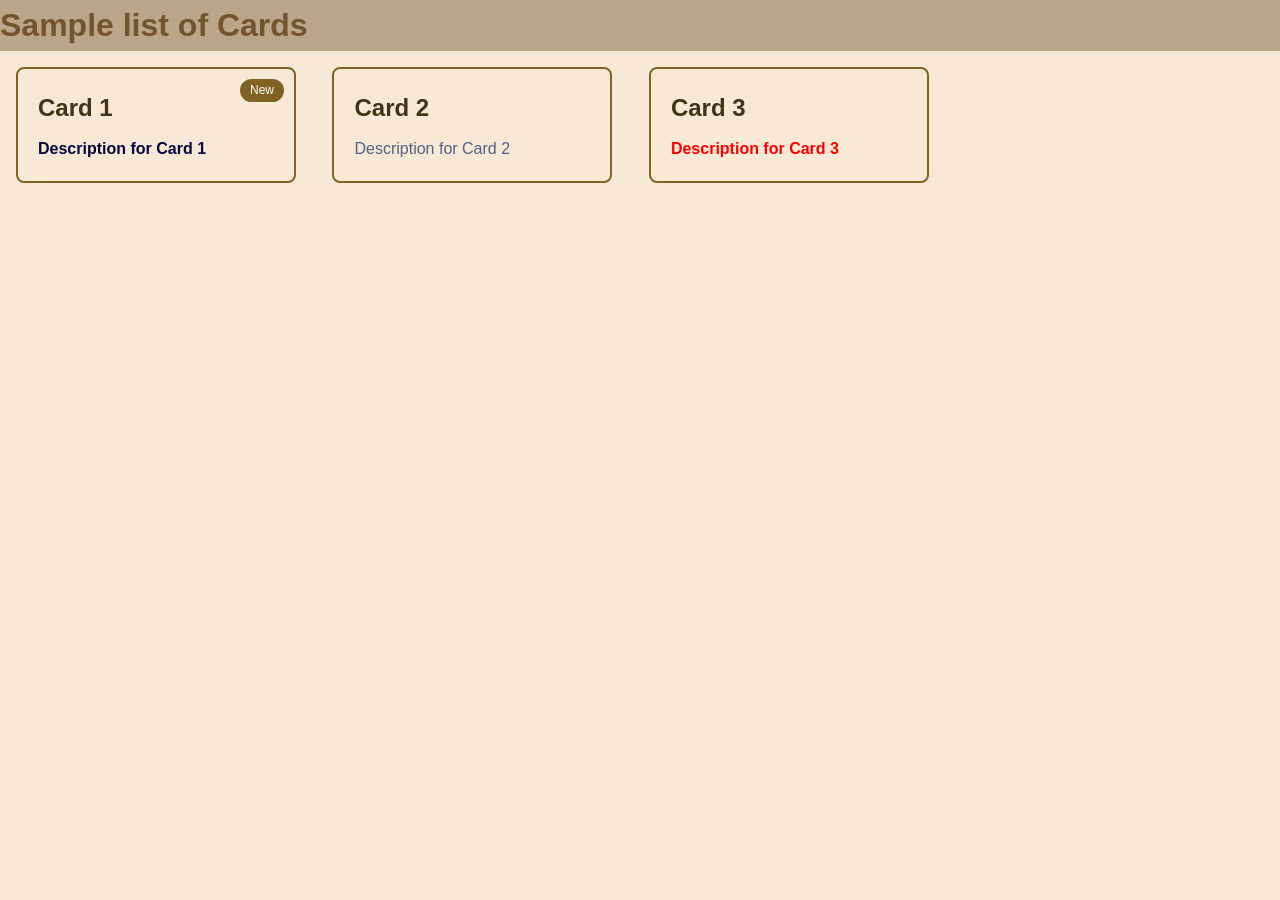
<file: cssProjects/index.html>
<!DOCTYPE html>
<html lang="en">
<head>
    <meta charset="UTF-8">
    <meta name="viewport" content="width=device-width, initial-scale=1.0">
    <title>Document</title>
    <link rel="stylesheet" href="style.css">
</head>
<body>
    <header>
        <h1>Sample list of Cards</h1>
    </header>
    <nav>
        <a href="http://">
            <div class="card">
                <h2>Card 1</h2>
                <p class="highlight">Description for Card 1</p>
                <span class="tag">New</span>
            </div>
        </a>
        <a href="http://">
            <div class="card">
                <h2>Card 2</h2>
                <p>Description for Card 2</p>
            </div>
        </a>
        <a href="http://">
            <div class="card ">
                <h2>Card 3</h2>
                <p class="warning">Description for Card 3</p>
            </div>
        </a>
    </nav>
</body>
</html>
</file>
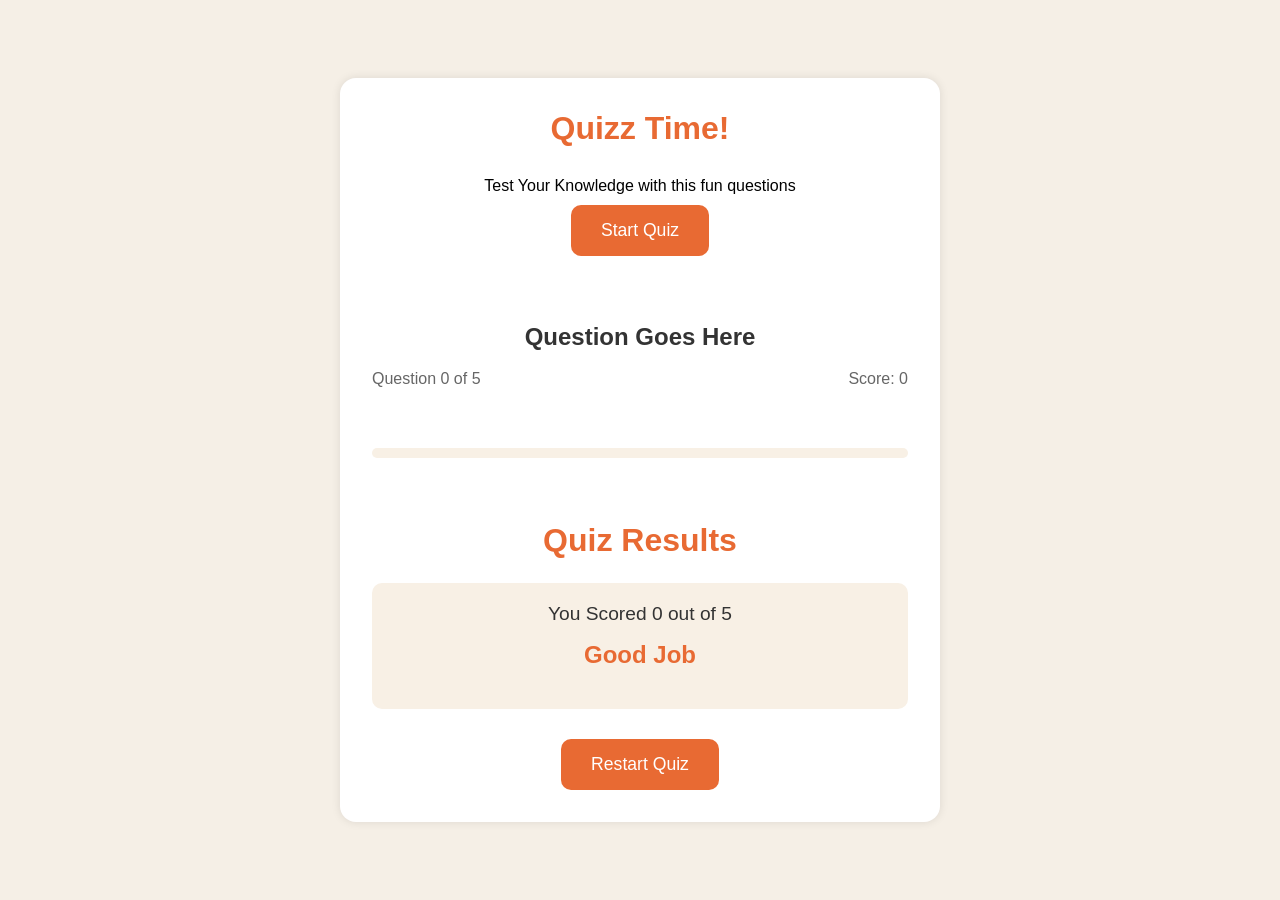
<file: project1_quizgame/index.html>
<!DOCTYPE html>
<html lang="en">

<head>
    <meta charset="UTF-8">
    <meta name="viewport" content="width=device-width, initial-scale=1.0">
    <title>Quiz Game</title>
    <link
        href="https://fonts.googleapis.com/css?family=Poppins:100,100italic,200,200italic,300,300italic,regular,italic,500,500italic,600,600italic,700,700italic,800,800italic,900,900italic"
        rel="stylesheet" />
    <link rel="stylesheet" href="./style.css">
</head>

<body>

    <div class="container">
        <div class="screen active" id="start-screen">
            <h1>Quizz Time! </h1>
            <p> Test Your Knowledge with this fun questions</p>

            <button id="start-btn">Start Quiz</button>
        </div>
        <div class="screen" id="quiz-screen">
            <div class="quiz-header">
                <h2 id="question-text">Question Goes Here</h2>
                <div class="quiz-info">
                    <p>Question <span id="current-question">0</span> of <span>5</span></p>

                    <p>
                        Score: <span id="score">0</span>
                    </p>
                </div>
            </div>
            <div class="answers-container" id="answers-container">
                <!-- Answer options will be inserted via javascript code later -->

            </div>
            <div class="progress-bar">
                <div class="progress" id="progress"></div>
            </div>
        </div>
        <div class="screen" id="result-screen">
            <h1>Quiz Results</h1>
            <div class="result-info">
                <p> You Scored <span id="final-score">0</span> out of <span id="max-score">5</span></p>
                <div id="result-message">Good Job</div>
            </div>
            <button id="restart-btn">Restart Quiz</button>
        </div>
    </div>

</body>
<script src="./script.js"></script>

</html>
</file>
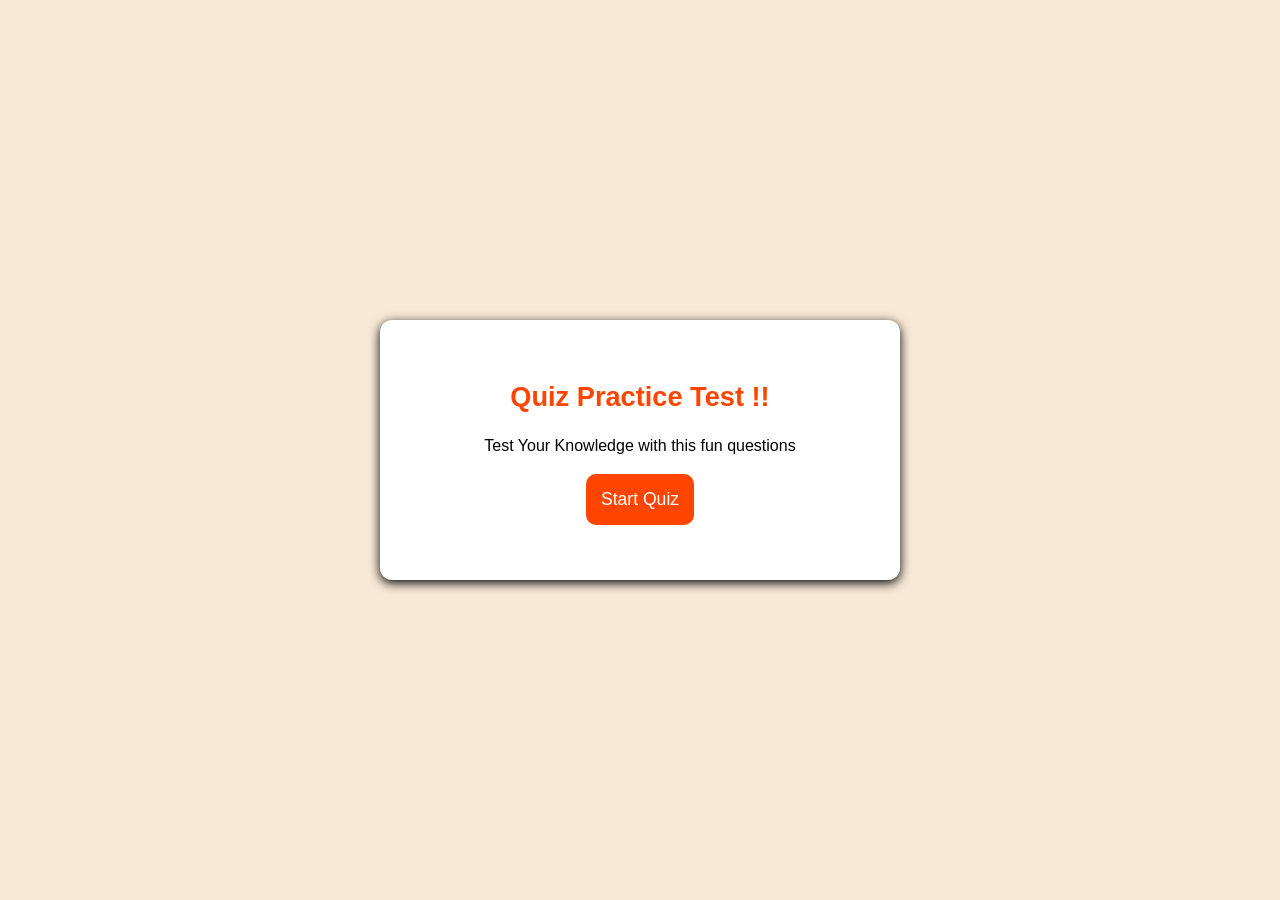
<file: project2/index.html>
<!DOCTYPE html>
<html lang="en">
<head>
    <meta charset="UTF-8">
    <meta name="viewport" content="width=device-width, initial-scale=1.0">
    <title>Quiz Practice Test</title>
    <link rel="stylesheet" href="style.css">
</head>
<body>
    <main class="container">
        <section class="start-screen active">
            <h1>Quiz Practice Test !!</h1>
            <p>Test Your Knowledge with this fun questions</p>
            <button id="start-btn" type="button">Start Quiz</button>
        </section>
        <section class="quizQuestionScreen inactive">
            <div class="quizHead">
                <h2 class="question-text">Question Goes Here</h2>
                <p class="question-number">Question <span>0</span> of <span class="total-questions">3</span></p>
                <p class="score">Score: <span>0</span></p>
            </div>
            <div id="answerOptions" class="answerOptions"></div>
        </section>
        <section class="results-screen inactive">
            <h2>Quiz completed!</h2>
            <p class="results-score">Your score: <span>0</span></p>
            <button id="restart-btn" type="button">Try Again</button>
        </section>
    </main>
    <script>
        const btn = document.getElementById("start-btn");
        const restartBtn = document.getElementById("restart-btn");
        const startScreen = document.querySelector(".start-screen");
        const quizQuestionScreen = document.querySelector(".quizQuestionScreen");
        const resultsScreen = document.querySelector(".results-screen");
        const questionText = document.querySelector(".question-text");
        const answerOptions = document.getElementById("answerOptions");
        const questionNumber = document.querySelector(".question-number span");
        const scoreElement = document.querySelector(".score span");
        const totalQuestionsElement = document.querySelector(".total-questions");
        const resultsScoreElement = document.querySelector(".results-score span");

        const questions = [
            {
                question: "What is the capital of France?",
                options: ["Berlin", "Madrid", "Paris", "Rome"],
                answer: "Paris"
            },
            {
                question: "What is 2 + 2?",
                options: ["3", "4", "5", "6"],
                answer: "4"
            },
            {
                question: "What is the largest planet in our solar system?",
                options: ["Earth", "Jupiter", "Mars", "Saturn"],
                answer: "Jupiter"
            }
        ];

        let currentQuestionIndex = 0;
        let score = 0;

        function setActiveScreen(screen) {
            [startScreen, quizQuestionScreen, resultsScreen].forEach((item) => {
                item.classList.toggle("active", item === screen);
                item.classList.toggle("inactive", item !== screen);
            });
        }

        function showQuestion() {
            const currentQuestion = questions[currentQuestionIndex];
            questionText.textContent = currentQuestion.question;
            questionNumber.textContent = currentQuestionIndex + 1;
            totalQuestionsElement.textContent = questions.length;
            answerOptions.replaceChildren();

            currentQuestion.options.forEach((option) => {
                const optionElement = document.createElement("button");
                optionElement.type = "button";
                optionElement.classList.add("option");
                optionElement.textContent = option;
                optionElement.addEventListener("click", () => {
                    const optionButtons = answerOptions.querySelectorAll(".option");
                    optionButtons.forEach((button) => {
                        button.disabled = true;
                    });

                    const isCorrect = option === currentQuestion.answer;
                    optionElement.classList.add(isCorrect ? "success" : "error");
                    if (isCorrect) {
                        score++;
                        scoreElement.textContent = score;
                    } else {
                        optionButtons.forEach((button) => {
                            if (button.textContent === currentQuestion.answer) {
                                button.classList.add("success");
                            }
                        });
                    }

                    window.setTimeout(() => {
                        currentQuestionIndex++;
                        if (currentQuestionIndex < questions.length) {
                            showQuestion();
                        } else {
                            showResults();
                        }
                    }, 700);
                });
                answerOptions.appendChild(optionElement);
            });
        }

        function showResults() {
            resultsScoreElement.textContent = `${score} / ${questions.length}`;
            answerOptions.replaceChildren();
            setActiveScreen(resultsScreen);
        }

        btn.addEventListener("click", () => {
            setActiveScreen(quizQuestionScreen);
            showQuestion();
        });

        restartBtn.addEventListener("click", () => {
            currentQuestionIndex = 0;
            score = 0;
            scoreElement.textContent = score;
            setActiveScreen(quizQuestionScreen);
            showQuestion();
        });
    </script>
</body>
</html>
</file>
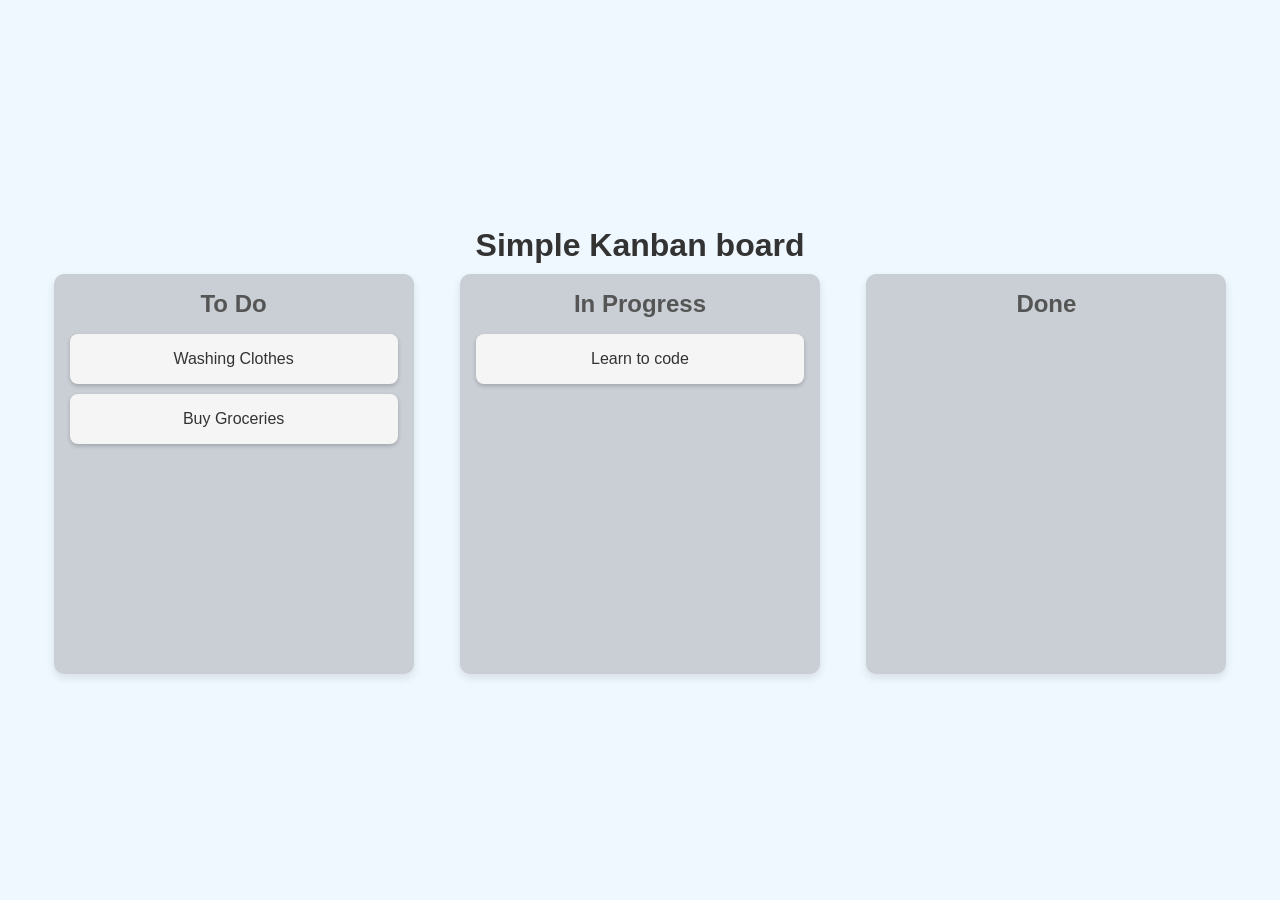
<file: project3_kanban/index.html>
<!DOCTYPE html>
<html lang="en">

<head>
    <meta charset="UTF-8">
    <meta name="viewport" content="width=device-width, initial-scale=1.0">
    <title>Kanban board</title>
    <link rel="stylesheet" href="style.css">
</head>

<body>
    <div class="container">
        <h1>Simple Kanban board</h1>

        <div class="board">
            <div class="list" id="list1">
                <h2>To Do</h2>
                <div class="card" draggable="true" id="card1">Washing Clothes</div>
                <div class="card" draggable="true" id="card2">Buy Groceries</div>
            </div>
            <div class="list" id="list2">
                <h2>In Progress</h2>
                <div class="card" draggable="true" id="card3">Learn to code</div>
            </div>
            <div class="list" id="list3">
                <h2>Done</h2>
            </div>
        </div>
    </div>
    
</body>
<script src="./script.js"></script>
</html>
</file>
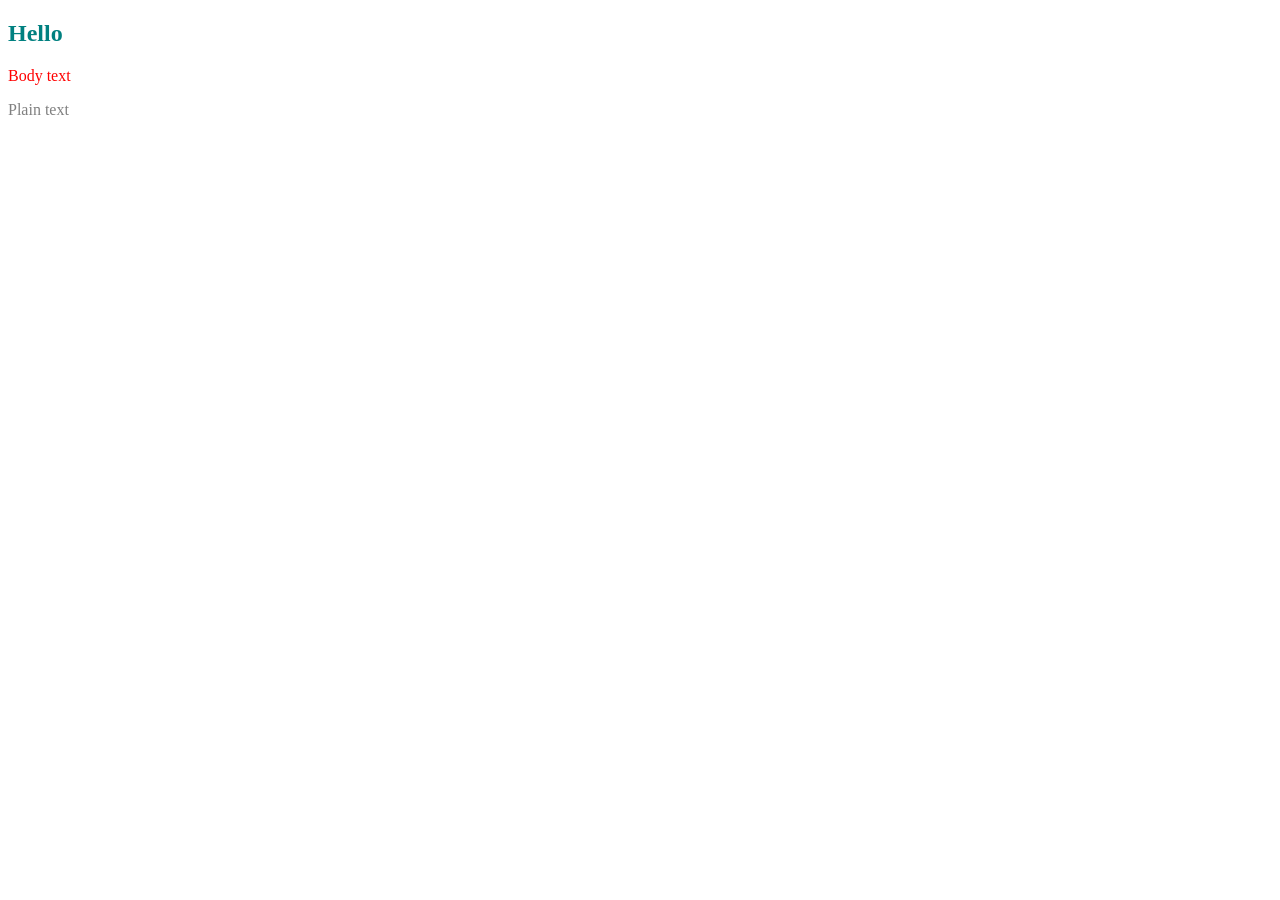
<file: cssProjects/index2.html>
<!DOCTYPE html>
<html lang="en">

<head>
    <meta charset="UTF-8">
    <meta name="viewport" content="width=device-width, initial-scale=1.0">
    <title>Document</title>
</head>
<style>
    h2 {
        color: blue;
    }

    .card h2 {
        color: teal;
    }

    .title {
        color: orange;
    }

    p {
        color: black;
    }

    div p {
        color: purple;
    }

    .card p {
        color: gray;
    }

    .text {
        color: green;
    }

    #featured .text {
        color: red;
    }
</style>

<body>
    <div class="card" id="featured">
        <h2 class="title">Hello</h2>
        <p class="text">Body text</p>
        <p>Plain text</p>
    </div>
</body>

</html>
</file>
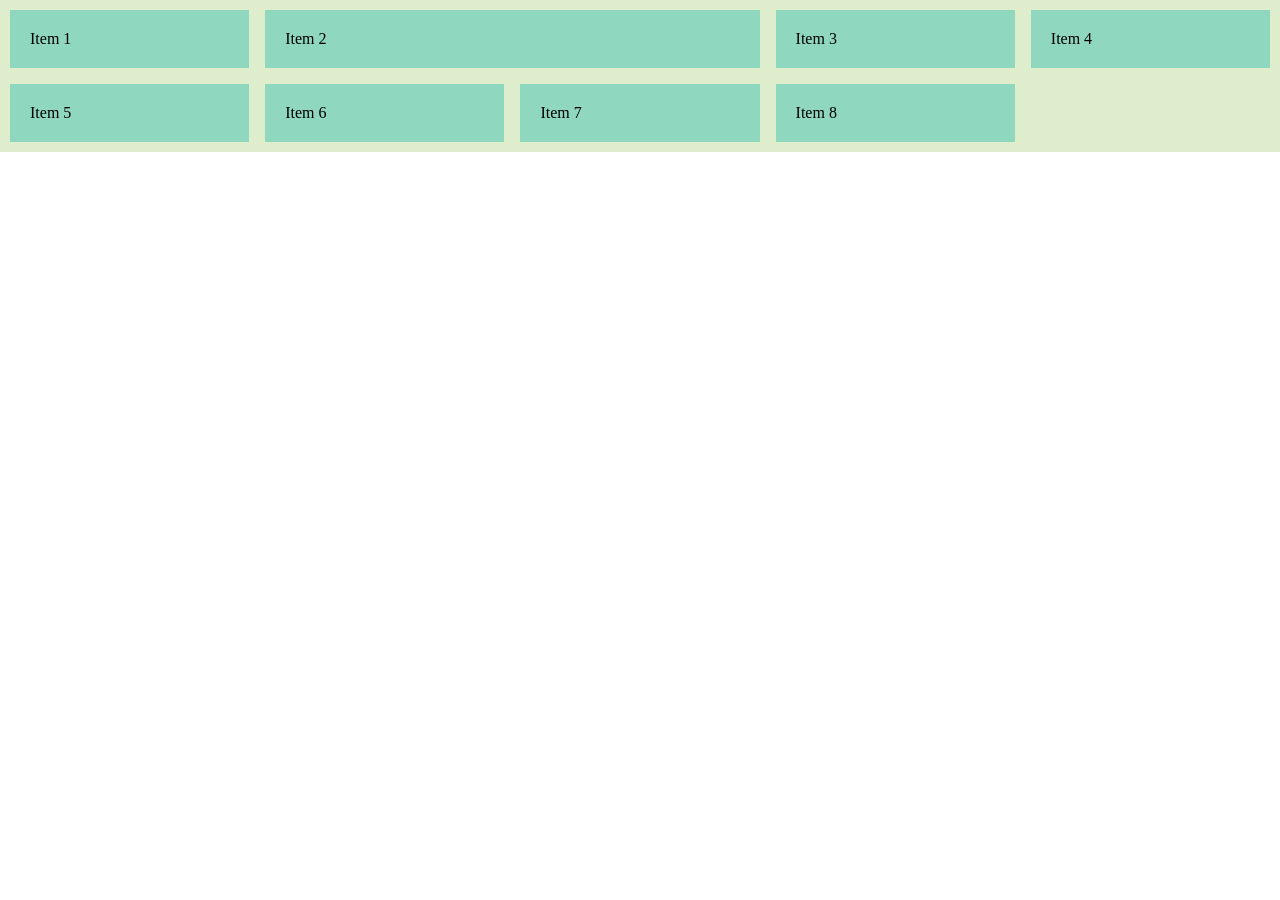
<file: cssProjects/index3.html>
<!DOCTYPE html>
<html lang="en">

<head>
    <meta charset="UTF-8">
    <meta name="viewport" content="width=device-width, initial-scale=1.0">
    <title>Grid</title>
    <style>
        * {
            padding: 0;
            margin: 0;
            box-sizing: border-box;
        }

        .gallary {
            background-color: rgb(222, 238, 205);
            padding: 10px;
            display: grid;
            grid-template-columns:repeat(auto-fit, minmax(220px,1fr));

            /* three equal columns */
            gap: 16px;
            
        }

        .item {
            padding: 20px;
            background-color: rgb(143, 215, 191);
            align-content:center ;
        }

        .gallary .featured-Item{
            grid-column: span 2;
        }
    </style>
</head>

<body>
    <div class="gallary">
        <div class="item">Item 1</div>
        <div class="item featured-Item">Item 2</div>
        <div class="item">Item 3</div>
        <div class="item">Item 4</div>
        <div class="item">Item 5</div>
        <div class="item">Item 6</div>
        <div class="item">Item 7</div>
        <div class="item">Item 8</div>
    </div>
</body>

</html>
</file>
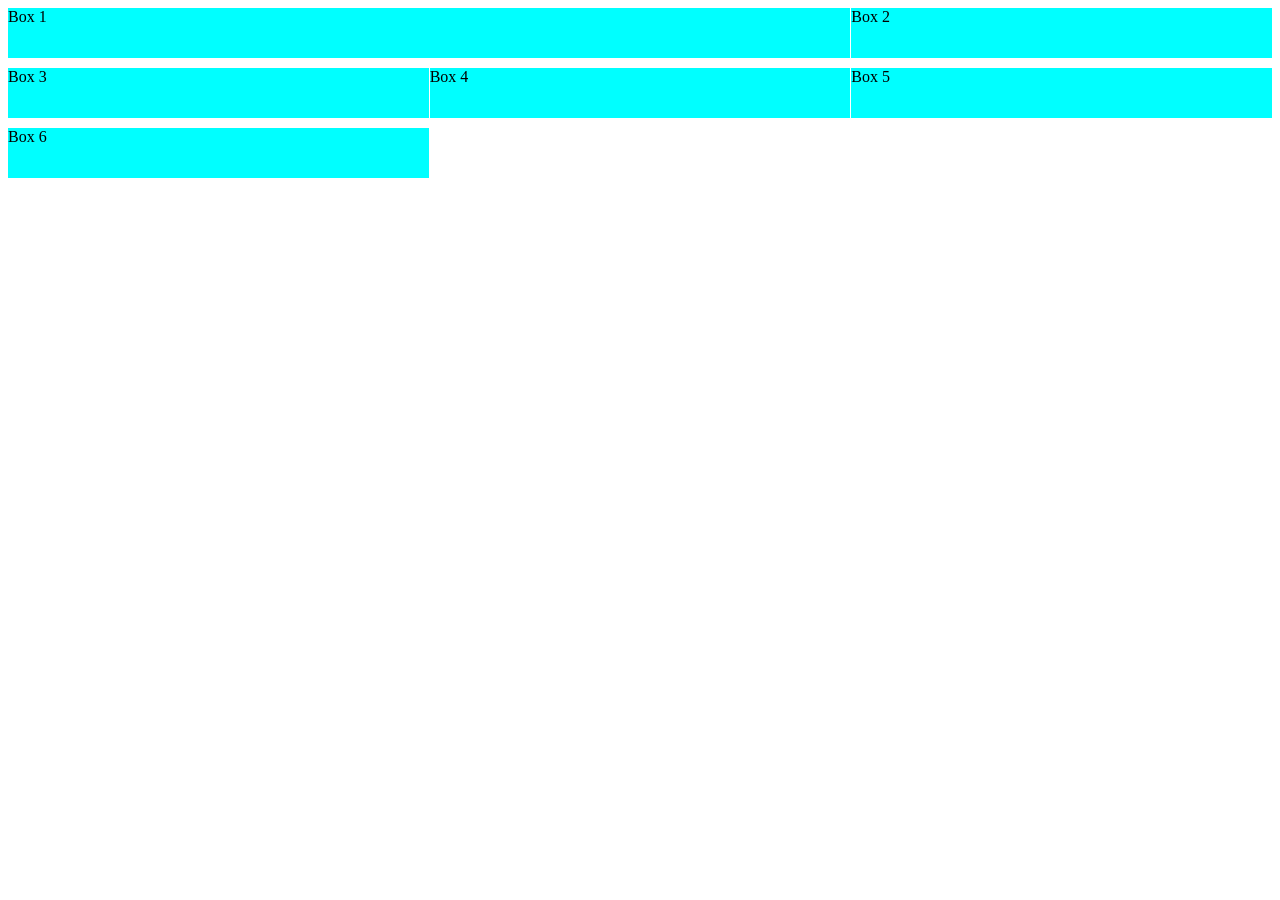
<file: cssProjects/index4grid.html>
<!DOCTYPE html>
<html lang="en">

<head>
    <meta charset="UTF-8">
    <meta name="viewport" content="width=device-width, initial-scale=1.0">
    <title>Grid learning</title>
    <style>
        .container {
            display: grid;
            grid-template-columns: repeat(3, 1fr);
            column-gap: 1px;
            row-gap: 10px;
            grid-auto-columns: auto;

        }

        .box {
            height: 50px;
            background-color: aqua;
        }

        .box1 {
            grid-column: span 2;
        }
    </style>
</head>

<body>
    <div class="container">
        <div class="box box1">Box 1</div>
        <div class="box">Box 2</div>
        <div class="box">Box 3</div>
        <div class="box">Box 4</div>
        <div class="box">Box 5</div>
        <div class="box">Box 6</div>
    </div>
</body>

</html>
</file>
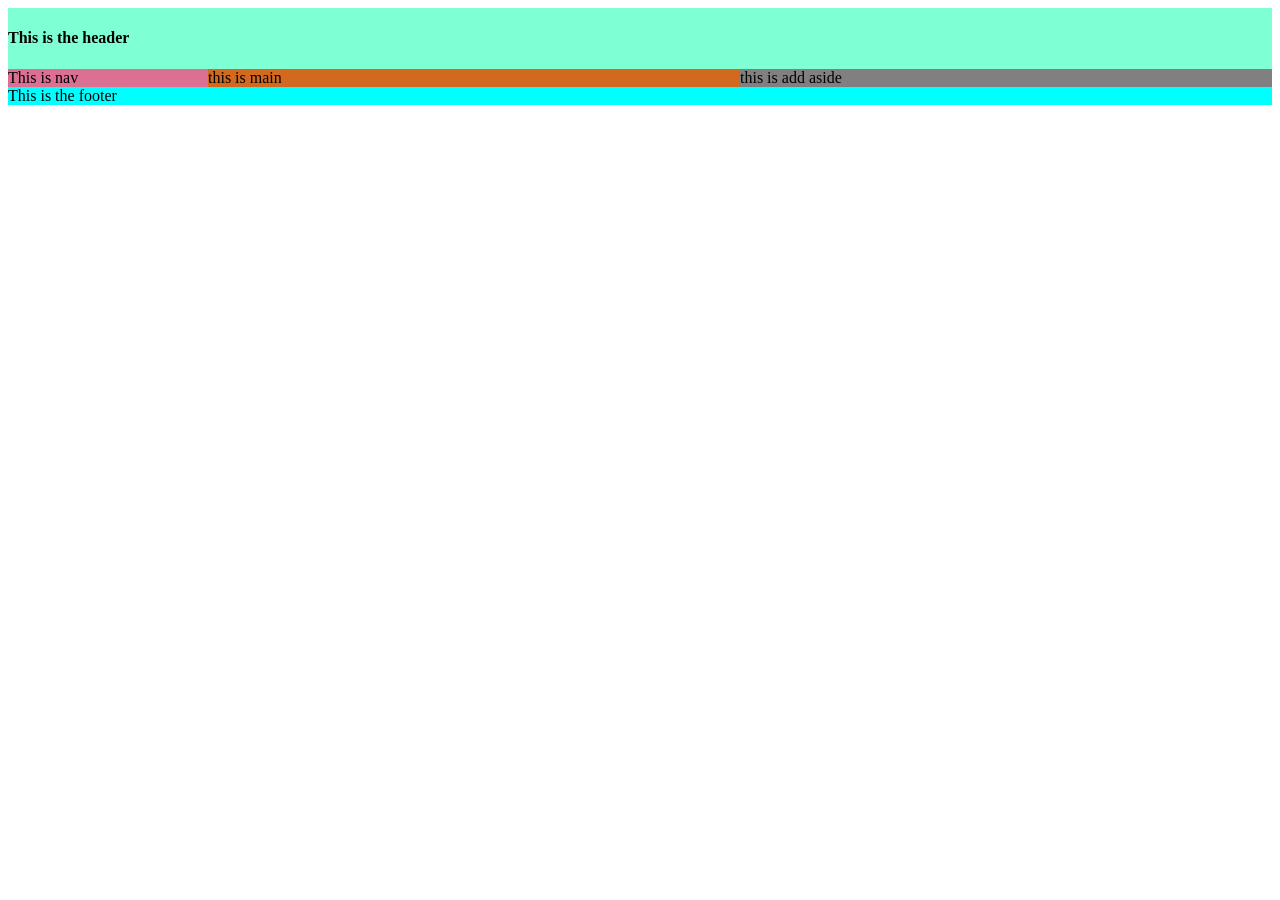
<file: cssProjects/index5.html>
<!DOCTYPE html>
<html lang="en">

<head>
    <meta charset="UTF-8">
    <meta name="viewport" content="width=device-width, initial-scale=1.0">
    <title>Grid Template area test</title>
    <style>
        .page {
            display: grid;
            grid-template-columns: 200px 1fr 1fr;
            grid-template-areas:
                "header  header header"
                "navSide  main  sidebar"
                "footer  footer footer";
        }

        header {
            grid-area: header;
            background-color: aquamarine;
        }

        nav {
            grid-area: navSide;
            background-color: palevioletred;
        }

        aside {
            grid-area: sidebar;
            background-color: gray;
        }

        main {
            grid-area: main;
            background-color: chocolate;
        }

        footer {
            grid-area: footer;
            background-color: aqua;
        }

        /* Mobile: redraw the map, no HTML changes needed */
        @media (max-width: 500px) {
            .page {
                grid-template-columns: 1fr;
                /* one column only */
                grid-template-rows: auto;
                /* let rows size to content */
                grid-template-areas:
                    "header"
                    "navSide"
                    "main"
                    "sidebar"
                    "footer";
                /* sidebar now sits below main */
            }
        }
    </style>
</head>

<body>
    <div class="page">
        <header class="header">
            <h4>This is the header</h4>
        </header>
        <nav>This is nav</nav>
        <main>this is main</main>
        <aside class="add">this is add aside</aside>
        <footer>This is the footer</footer>
    </div>
</body>

</html>
</file>
<file: cssProjects/style.css>
*{
    margin: 0;
    padding: 0;
    box-sizing: border-box;
}
body{
    line-height: 1.6;
    background-color: rgb(248, 233, 215);
    color: rgb(114, 85, 47);
    font-family: 'Segoe UI', Tahoma, Geneva, Verdana, sans-serif;
}

header{
    background-color:rgb(186, 165, 138); 
    position:sticky;
    top: 0;
    
}
nav a{
    text-decoration: none;
    display: inline-block;
    /* width: 280px; */
}
nav a:hover .card h2 , nav a:hover .card p {
    color: rgb(106, 93, 32);
}

.card{
    width: 280px;
    padding: 20px;
    border: 2px solid rgb(128, 99, 35) ;
    border-radius: 8px;
    margin: 16px;
    position: relative;

}

.card p{
    color:rgb(81, 97, 130);
    margin-bottom: 0;
}

.card .highlight{
    color:rgb(6, 6, 62);
    font-weight: 600;
}

.card h2{
    color:rgb(68, 50, 20);
    margin-bottom: 8px;
}
.tag{
    position: absolute;
    top: 10px;
    right: 10px;
    background: rgb(128, 99, 35);
     color: #fff;
     padding: 2px 10px;
     border-radius: 999px;
     font-size: 0.75rem;
}

h2{
    font-size: 1.5rem;
    font-weight: 700;
}

.card .warning{
    color: red;
    font-weight: bold;
}
</file>
<file: project1_quizgame/style.css>
/* Basic reset */
* {
    margin: 0;
    padding: 0;
    box-sizing: border-box;
}

body{
    background-color: #f5efe6;
    display: flex;
    justify-content: center;
    align-items: center;
    min-height: 100vh;
    padding: 1rem;
    font-family:sans-serif;
}

.container{
    background-color: white;
    border-radius: 1rem;
    box-shadow: 0 0 10px rgba(0, 0, 0, 0.1);
    width: 100%;
    max-width: 600px;
    overflow: hidden;
    position: relative;
    /* padding: 1rem; */
}

/* Screens */
.screen{
    /* display: none; */
    padding: 2rem;
    text-align: center;
}

.screen.active{
    display: block;
}

/* Start Screen */
#start-screen h1{
    color: #e86a33;
    font-size: 2rem;
    margin-bottom: 30px;
}
#start-screen p{
    margin-bottom: 10px;
}

.quiz-header{
    margin-bottom: 2.5rem;
}

#question-text{
    color:#333;
    font-size: 1.5rem;
    margin-bottom: 1rem;
    line-height: 1.4;
}

.quiz-info{
    display: flex;
    justify-content: space-between;
    margin-bottom: 1.5rem;
    color:#666;
    margin-bottom: 1.5rem;
}

.answers-container{
    display: flex;
    flex-direction:column;
    gap:20px;
    margin-bottom: 20px;
}

.answer-btn{
    background-color: #f8f0e5;
    color: #333;
    border: 2px solid #eadbc8;
    padding: 1rem;
    border-radius: 0.5rem;
    cursor: pointer;
    font-size: 1rem;
    transition: background-color 0.3s ease;
    text-align: left;
}

.answer-btn:hover{
    background-color: #eadbc8;
    border-color: #dac0ae;
}

.answer-btn.correct{
    background-color: #d4edda;
    border-color: #c3e6cb;
    color: #155724;
}
.answer-btn.incorrect{
    background-color: #f8d7da;
    border-color: #f5c6cb;
    color: #721c24;
}

.progress-bar{
    height:10px;
    background-color: #f8f0e5;
    border-radius: 5px;
    overflow:hidden;
    margin-top:10px;
}

.progress{
    height:100%;
    background-color: #e86a33;
    width:0%;
    transition: width 0.3s ease;
}
/* Here the width of the progress bar will be updated dynamically through JavaScript */

/* Result Screen */
#result-screen h1{
    color:#e86a33;
    /* font-size: 1.5rem; */
    margin-bottom: 1.5rem;
    text-align: center;
}

.result-info{
    background-color: #f8f0e5;
    border-radius: 10px;
    padding: 20px;
    margin-bottom: 30px;
}

.result-info p{
    font-size: 1.2rem;
    margin-bottom: 1rem;
    color:#333;
} 

#result-message{
    font-size: 1.5rem;
    margin-bottom: 20px;
    color:#e86a33;
    width: 100%;
    font-weight: bold;
}

button{
    background-color: #e86a33;
    color: white;
    border: none;
    padding: 15px 30px;
    border-radius: 10px;
    cursor: pointer;
    font-size: 1.1rem;
    transition: background-color 0.3s ease;
}

button:hover{
    background-color: #d45d2c;
}

/* Responsive Design*/
@media (max-width: 500px) {
    .screen{
        padding: 1rem;
    }
    #start-screen h1{
        font-size: 2rem;
    }
    #question-text{
        font-size: 1.3rem;
    }
    .answer-btn{
        font-size: 0.9rem;
        padding: 12px;
    }
    button{
        padding: 12px 25px;
        font-size: 1rem;
    }
}
</file>
<file: project2/style.css>
* {
    margin: 0;
    padding: 0;
    box-sizing: border-box;
}

body {
    line-height: 1.6;
    background-color: rgb(248, 233, 215);
    color: rgb(114, 85, 47);
    font-family: 'Segoe UI', Tahoma, Geneva, Verdana, sans-serif;
    display: flex;
    flex-direction: column;
    justify-content: center;
    align-items: center;
    min-height: 100vh;
}

.container {
    display: flex;
    padding: 20px;
    width: min(100% - 32px, 520px);
    min-height: 260px;
    border-radius: 12px;
    box-shadow: 0px 3px 11px 0px black;
    background-color: white;
    flex-direction: column;
    align-items: center;
    justify-content: center;
    gap: 20px;
}

.start-screen.active,
.quizQuestionScreen.active,
.results-screen.active {
    display: flex;
    flex-direction: column;
    align-items: center;
    row-gap: 15px;
}

.start-screen.inactive,
.quizQuestionScreen.inactive,
.results-screen.inactive {
    display: none;
}

.start-screen,
.quizQuestionScreen,
.results-screen {
    display: none;
}

h1{
    color: orangered;
    font-size: 1.7rem;
}
.start-screen p{
    color: black;
}

#start-btn{
    background-color: orangered;
    padding: 15px;
    border-radius: 10px;
    border: none;
    color: white;
    font-size: 1.1rem;
}

#restart-btn {
    background-color: orangered;
    padding: 12px 18px;
    border-radius: 8px;
    border: none;
    color: white;
    font-size: 1rem;
    cursor: pointer;
}

#start-btn:hover{
    background-color: rgb(202, 74, 27);
    transition-property: 'background-color';
    transition-duration: 30ms;
    cursor: pointer;
}
/* Quiz screen */
.question-text{
    color: black;
    font-size: medium;
    width: 100%;
}

.quizHead{
    display: flex;
    flex-wrap: wrap;
    justify-content: space-between;
    width: 100%;
    gap: 8px;
}
.question-number, .score{
    color: rgb(72, 65, 65);
    font-size: smaller;
}

.answerOptions{
    display: flex;
    flex-direction: column;
    align-items: stretch;
    width: 100%;
    font-size: small;
}

.option{
    width: 100%;
    background-color: blanchedalmond;
    margin-bottom: 5px;
    padding: 10px;
    border-radius: 8px;
    border: 1px solid rosybrown;
    font-size: smaller;
    color: black;
    text-align: left;
    cursor: pointer;
}

.option:disabled {
    cursor: default;
}

.option.success {
    background-color: #b7efcf;
    border: 1px solid rgb(26, 155, 112);
}

.option.error {
    background-color: #ffd2cc;
    border: 1px solid #d64545;
}

.results-screen h2 {
    color: orangered;
}

.results-score {
    color: black;
    font-size: 1.1rem;
}
</file>
<file: project3_kanban/style.css>
*{
    padding: 0;
    margin: 0;
    box-sizing: border-box;

}

body{
    display: flex;
    justify-content: center;
    align-items: center;
    min-height: 100vh;
    font-family: sans-serif;
    background-color: aliceblue;
    color: rgb(52, 51, 51);
}

.container{
    text-align: center;
    padding: 0.5rem;
    width: 100%;

}
.container h1{
    margin-bottom: 10px;
    font-size: 2rem;
}
.board{
    display: flex;
    justify-content: space-around;
    align-items: flex-start;
    width: 100%;
    gap: 1.2rem;
    max-width: 1200px;
    margin: 0 auto;
}

.list{
    background-color: rgb(201, 207, 213);
    padding: 1rem;
    border-radius: 10px;
    min-height: 400px;
    width: 30%;
    box-shadow: 0 4px 8px rgba(0, 0, 0, 0.1);
    overflow: hidden;
}

.list h2{
    color: #555;
    margin-bottom: 1rem;
    font-size: 1.5rem;
}

.card{
    background-color: whitesmoke;
    padding: 1rem;
    border-radius: 8px;
    color: #333;
    margin-bottom: 10px;
    cursor: grab;
    overflow: hidden;
    box-shadow: 0 2px 4px rgba(0, 0, 0, 0.2);
    transition: all 0.2s;
}

.card:active{
    cursor: grabbing;
    transform: scale(1.05);
    box-shadow: 0 4px 8px rgba(0, 0, 0, 0.2);
}

.list.over {
  background-color: #9e9fa1;
}

@media (max-width: 700px) {
  .board {
    flex-direction: column;
    align-items: center;
  }

  .list {
    width: 80%;
    margin-bottom: 20px;
  }
}


/* Just test purpose later delete it */
.dragging {
  background-color: pink;
}
</file>
